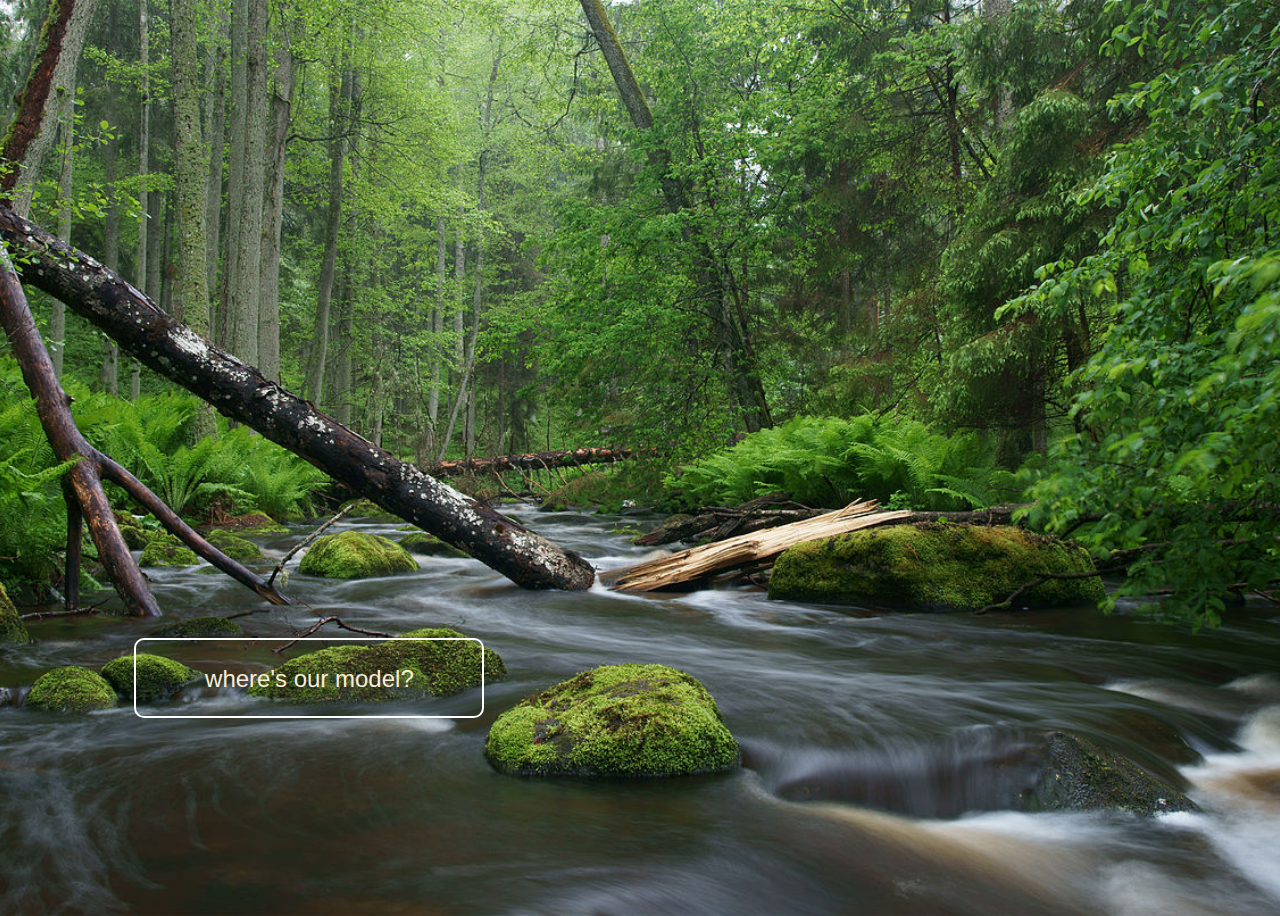
<file: project2.0/index.html>
<!DOCTYPE html>
<html>

<head>
  <meta charset="utf-8">
  <meta name="viewport" content="width=device-width">
  <link href="style.css" rel="stylesheet" type="text/css" />
  <link rel="preconnect" href="https://fonts.googleapis.com">
<link rel="preconnect" href="https://fonts.gstatic.com" crossorigin>
<link href="https://fonts.googleapis.com/css2?family=Roboto&display=swap" rel="stylesheet">
  <link rel="stylesheet" href="https://cdnjs.cloudflare.com/ajax/libs/font-awesome/6.4.0/css/all.min.css" integrity="sha512-iecdLmaskl7CVkqkXNQ/ZH/XLlvWZOJyj7Yy7tcenmpD1ypASozpmT/E0iPtmFIB46ZmdtAc9eNBvH0H/ZpiBw==" crossorigin="anonymous" referrerpolicy="no-referrer" />
   <title>project 1</title>
</head>

<body>
    <!--project 2: model-->
    <button id="open-btn">
        <p>where's our model?</p>
    </button>
        <div id="model-container">
            <div id="model">
                <p> hey there!</p>
                <!--to create that cross on close button we have to use &times;-->
                <div id="close-btn">&times;</div>
            </div>
        </div>
        <script src="script.js"></script>
</body>
</html>
</file>
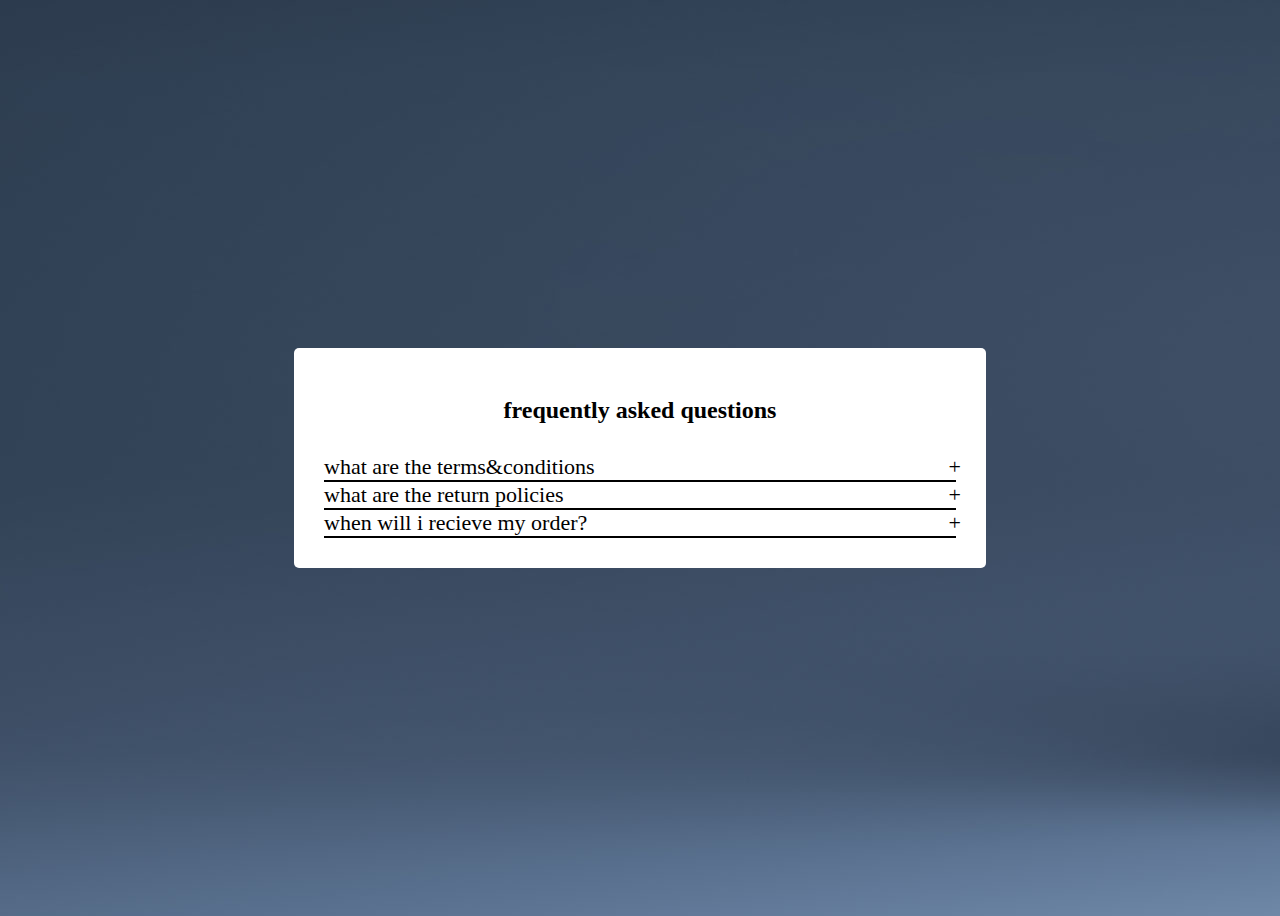
<file: project3.0/index.html>
<!DOCTYPE html>

<head>
  <meta charset="utf-8">
  <meta name="viewport" content="width=device-width">
  <link href="style.css" rel="stylesheet" type="text/css" />
  <link rel="preconnect" href="https://fonts.googleapis.com">
<link rel="preconnect" href="https://fonts.gstatic.com" crossorigin>
<link href="https://fonts.googleapis.com/css2?family=Roboto&display=swap" rel="stylesheet">
  <link rel="stylesheet" href="https://cdnjs.cloudflare.com/ajax/libs/font-awesome/6.4.0/css/all.min.css" integrity="sha512-iecdLmaskl7CVkqkXNQ/ZH/XLlvWZOJyj7Yy7tcenmpD1ypASozpmT/E0iPtmFIB46ZmdtAc9eNBvH0H/ZpiBw==" crossorigin="anonymous" referrerpolicy="no-referrer" />
 

  <title>project 3</title>
</head>

<body>
    <!--project 3: accordian-->
    <div class="accordian">
        <h2 class="accordian-title">frequently asked questions</h2>
       
            <div class="container-content">
                <div class="question">what are the terms&conditions</div>
                <div class="answer">Lorem ipsum dolor sit amet consectetur adipisicing elit. Rerum impedit commodi, totam ullam repellendus nisi perferendis at! Saepe assumenda modi quos fugit vero, rerum, quas autem reprehenderit sequi ipsa maiores.</div>
            </div>
            <div class="container-content">
                <div class="question">what are the return policies</div>
                <div class="answer">Lorem ipsum dolor sit amet consectetur adipisicing elit. Rerum impedit commodi, totam ullam repellendus nisi perferendis at! Saepe assumenda modi quos fugit vero, rerum, quas autem reprehenderit sequi ipsa maiores.</div>
            </div>
            <div class="container-content">
                <div class="question">when will i recieve my order?</div>
                <div class="answer">Lorem ipsum dolor sit amet consectetur adipisicing elit. Rerum impedit commodi, totam ullam repellendus nisi perferendis at! Saepe assumenda modi quos fugit vero, rerum, quas autem reprehenderit sequi ipsa maiores.</div>
            </div>
           
    </div>
    <script src="script.js"></script>
</body>
</html>
</file>
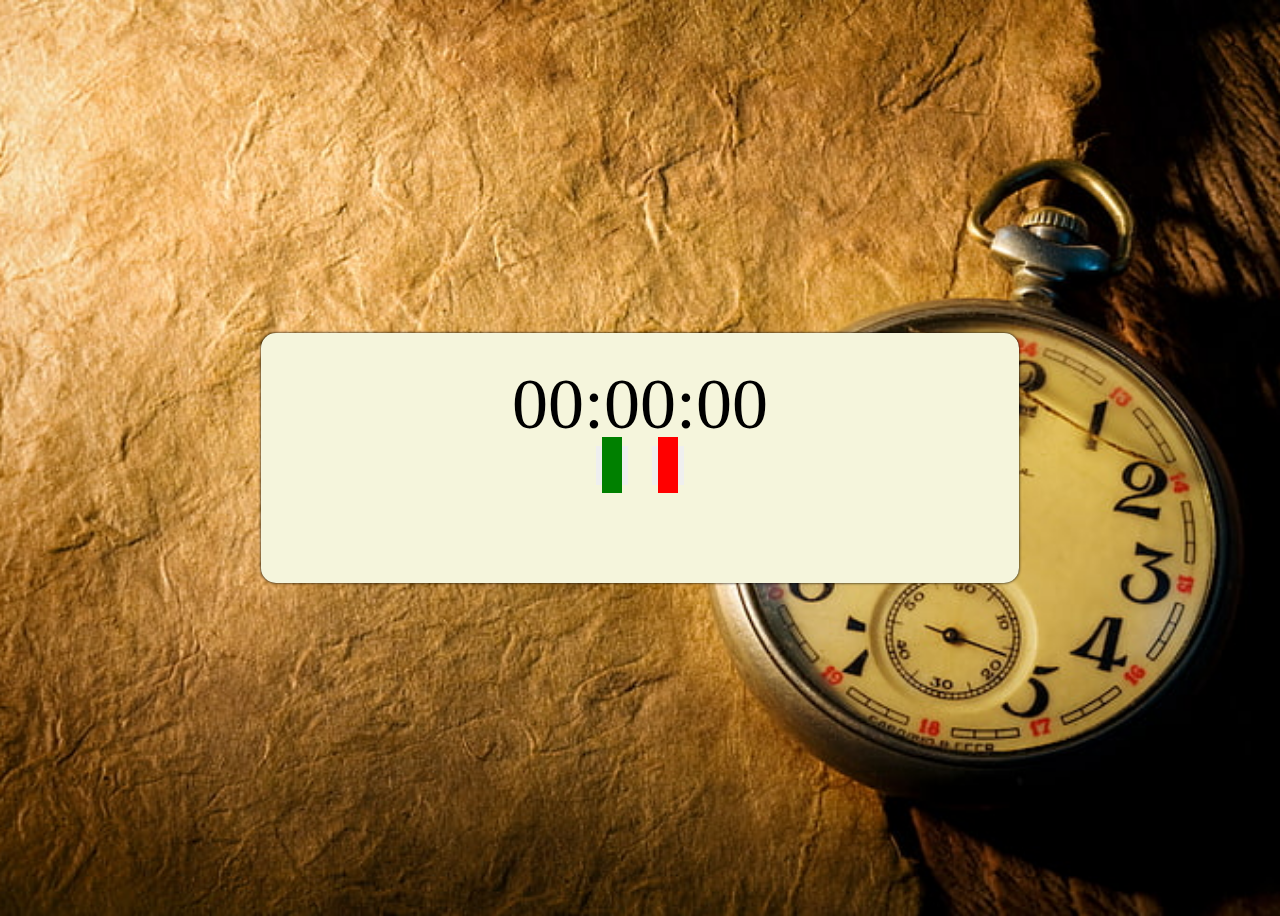
<file: project4.0/index.html>
<!DOCTYPE html>

<head>
  <meta charset="utf-8">
  <meta name="viewport" content="width=device-width">
  <link href="style.css" rel="stylesheet" type="text/css" />
  <link rel="preconnect" href="https://fonts.googleapis.com">
<link rel="preconnect" href="https://fonts.gstatic.com" crossorigin>
<link href="https://fonts.googleapis.com/css2?family=Roboto&display=swap" rel="stylesheet">
  <link rel="stylesheet" href="https://cdnjs.cloudflare.com/ajax/libs/font-awesome/6.4.0/css/all.min.css" integrity="sha512-iecdLmaskl7CVkqkXNQ/ZH/XLlvWZOJyj7Yy7tcenmpD1ypASozpmT/E0iPtmFIB46ZmdtAc9eNBvH0H/ZpiBw==" crossorigin="anonymous" referrerpolicy="no-referrer" />
 

  <title>project 4</title>
</head>
<body>
    <div class="container">
        <div id="timer">
            00:00:00
        </div>
        <div class="buttons">
            <button id="startstopBtn">
                <i class="fa-solid fa-play" id="play"></i>
              
            </button>

            <button id="resetBtn">
                <i class="fa-solid fa-arrow-rotate-left" id="reset"></i>
            </button>
        </div>
    </div>
    <script src="script.js"></script>
</body>

</html>
</file>
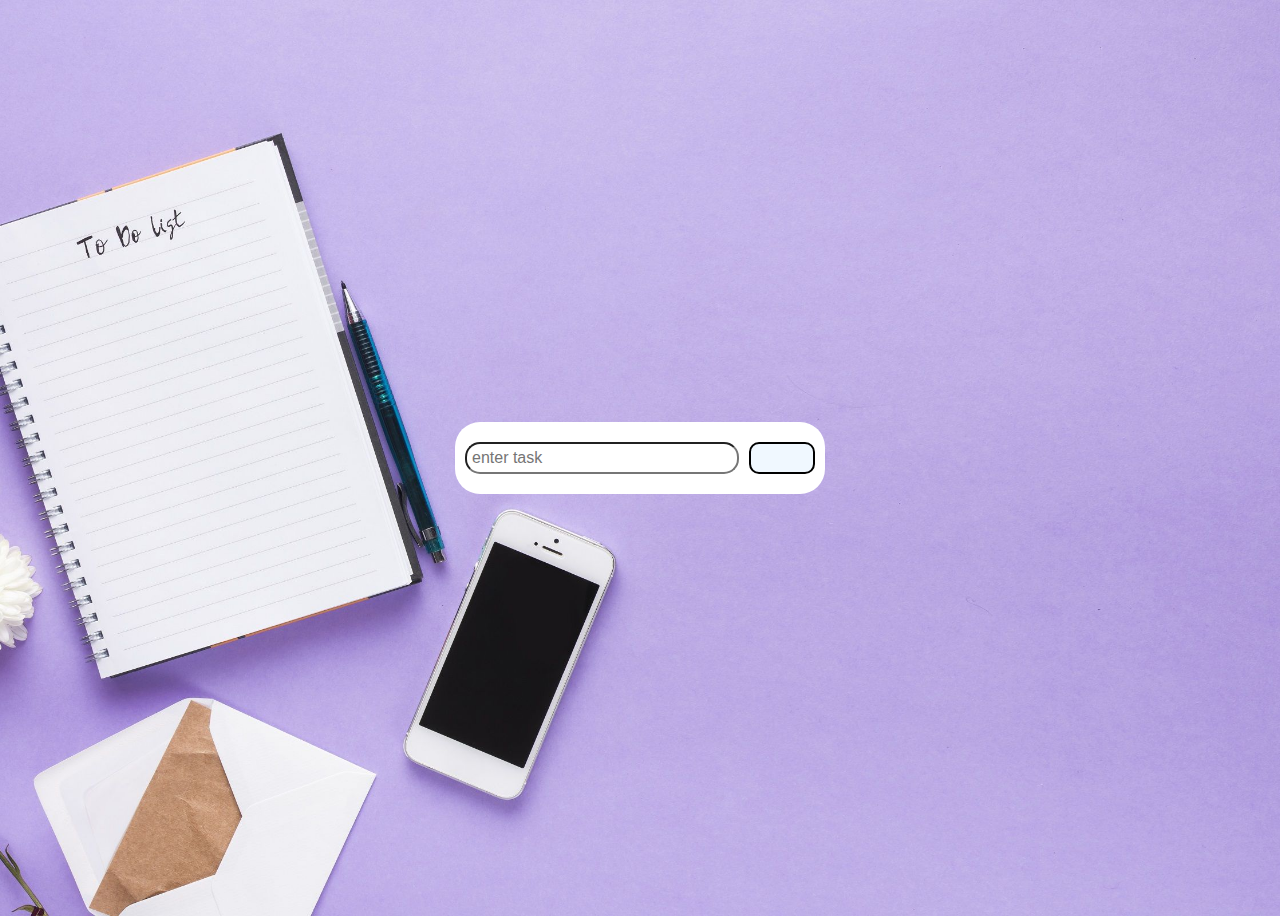
<file: project5.0/index.html>
<!DOCTYPE html>
<html>

<head>
  <meta charset="utf-8">
  <meta name="viewport" content="width=device-width">
  <link href="style.css" rel="stylesheet" type="text/css" />
  <link rel="preconnect" href="https://fonts.googleapis.com">
<link rel="preconnect" href="https://fonts.gstatic.com" crossorigin>
<link href="https://fonts.googleapis.com/css2?family=Roboto&display=swap" rel="stylesheet">
  <link rel="stylesheet" href="https://cdnjs.cloudflare.com/ajax/libs/font-awesome/6.4.0/css/all.min.css" integrity="sha512-iecdLmaskl7CVkqkXNQ/ZH/XLlvWZOJyj7Yy7tcenmpD1ypASozpmT/E0iPtmFIB46ZmdtAc9eNBvH0H/ZpiBw==" crossorigin="anonymous" referrerpolicy="no-referrer" />
   <title>project 1</title>
</head>

<body>
    <div class="container">
        <div id="add-task-container">
            <input type ="text" placeholder="enter task" id ="input-task">
            <button id ="add-task">
                <i class = "fa-solid fa-plus"></i>
            </button>
        </div>

        <div id="task-container"></div>
    </div>
    <script src="script.js"></script>
    </body>
    </html>
</file>
<file: project2.0/style.css>
body{
    background: url(project-2.jpg) no-repeat center center/cover;
    height: 100vh;
    position:relative;
}
#open-btn{
    position: absolute;
    top: 70%;
    left:10%;
    width: 350px;
    height: 80px;
    font-size: 1.5rem;
    background-color: transparent;
    color:antiquewhite;
    border: solid 2px #fff;
    border-radius: 10px;
    padding-bottom: 25px;
    transition: 0.5s;
    text-align: center;
}
#open-btn:hover{
    background-color:#fff;
    color: #000;
}
#model{
    background-color: #fff;
    position: absolute;
    top: 50%;
    left:50%;
    width:150px;
    height:30px;
    padding: 10px 20px;
    border-radius: 5px;
    font-size: 1rem;
    display: flex;
    justify-content: space-between;
    align-items: center;
    animation-name: animatemodel;
    animation-duration: 0.5s;
}
#close-btn{
    font-size: 2rem;
}
#close-btn{
    cursor: pointer;
    font-size: 2rem;
    color: red;

}
#model-container{
    display: none;
    position: fixed;
    top:0;
    left: 0;
    width: 100%;
    height: 100%;
    z-index:1;
}
</file>
<file: project3.0/style.css>
body{
    background: url(project-3.jpg) no-repeat ,center,center/cover;
    height: 100vh;
    display: flex;
    justify-content:center;
    align-items: center;
 }
 .accordian{
    width:50%;
    background-color: #fff;
    padding: 30px;
    border-radius: 5px;

 }
  .accordian-title{
    margin-bottom: 30px;
    text-align: center;
 }
 .container-content .question{
    padding: 20px,0px;
    font-size: 22px ;
    cursor: pointer;
    border-bottom: 2px solid black;
    position: relative;

 }
 .container-content .question::after{
    content: '+';
    position: absolute;
    right: -5px;
 }
 .container-content .answer{
    padding: auto;
    font-size: 22px;
    line-height: 1.5;
    width: 100%;
    height: 0px;
    overflow: hidden;
    transition: 0.5s;
 }

 /*javascript styling*/
 .accordian .container-content.active .answer{
    height: 150px;
 }
 .accordian .container-content.active .question{
    font-size: 18px;
    transition: 0.5s;
 }
 .accordian .container-content.active .question::after{
    content: '-';
    font-size: 30px;
    transition: 0.5s;
 }
</file>
<file: project4.0/style.css>
body{
    background: url("project 4.jpg") no-repeat center center/cover;
    height: 100vh;
    display: flex;
    justify-content: center;
    align-items: center;
}
.container{
    background-color: beige;
    width: 60%;
    height: 250px;
    border-radius: 15px;
    box-shadow: 0 0 3px;
}
#timer{
    width: 100%;
    font-size: 72px;
    text-align: center;
    margin: 0px auto;
    padding-top: 30px;
}
.buttons{
    text-align: center;

}
button{
    margin: 0 10px;
    border: none;
}
button i{
    font-size: 2rem;
    padding: 10px;
    color: #fff;
}
#play{
    background-color:green ;
}
#pause{
    background-color: yellow;
}
#reset{
    background-color: red;
}
</file>
<file: project5.0/style.css>
body{
    height: 100vh;
    background: url("project 5.jpg") center center/cover;
    display : flex;
    align-items: center;
    justify-content: center;
}

#add-task-container{
    width: 350px;
    padding: 20px 10px;
    background-color: white;
    border-radius: 25px;
    box-shadow: 3px;
    display: flex;
}
input{
    flex: 5;
    margin-right: 10px;
    border-radius: 15px;
    font-size: 1rem;
    padding: 5px;
}
#add-task{
    flex: 1;
    font-size: 1rem;
    padding: 5px;
    color: #000;
    background-color: aliceblue;
    border: 2px solid black;
    border-radius: 10px;
}
#add-task:hover{
    background-color: #000;
    color: aliceblue;
}
.task{
    width: 100%;
    background-color: aliceblue;
    border-radius: 10px;
    padding: 5px;
    display: flex;
    justify-content: space-between;
}
</file>
